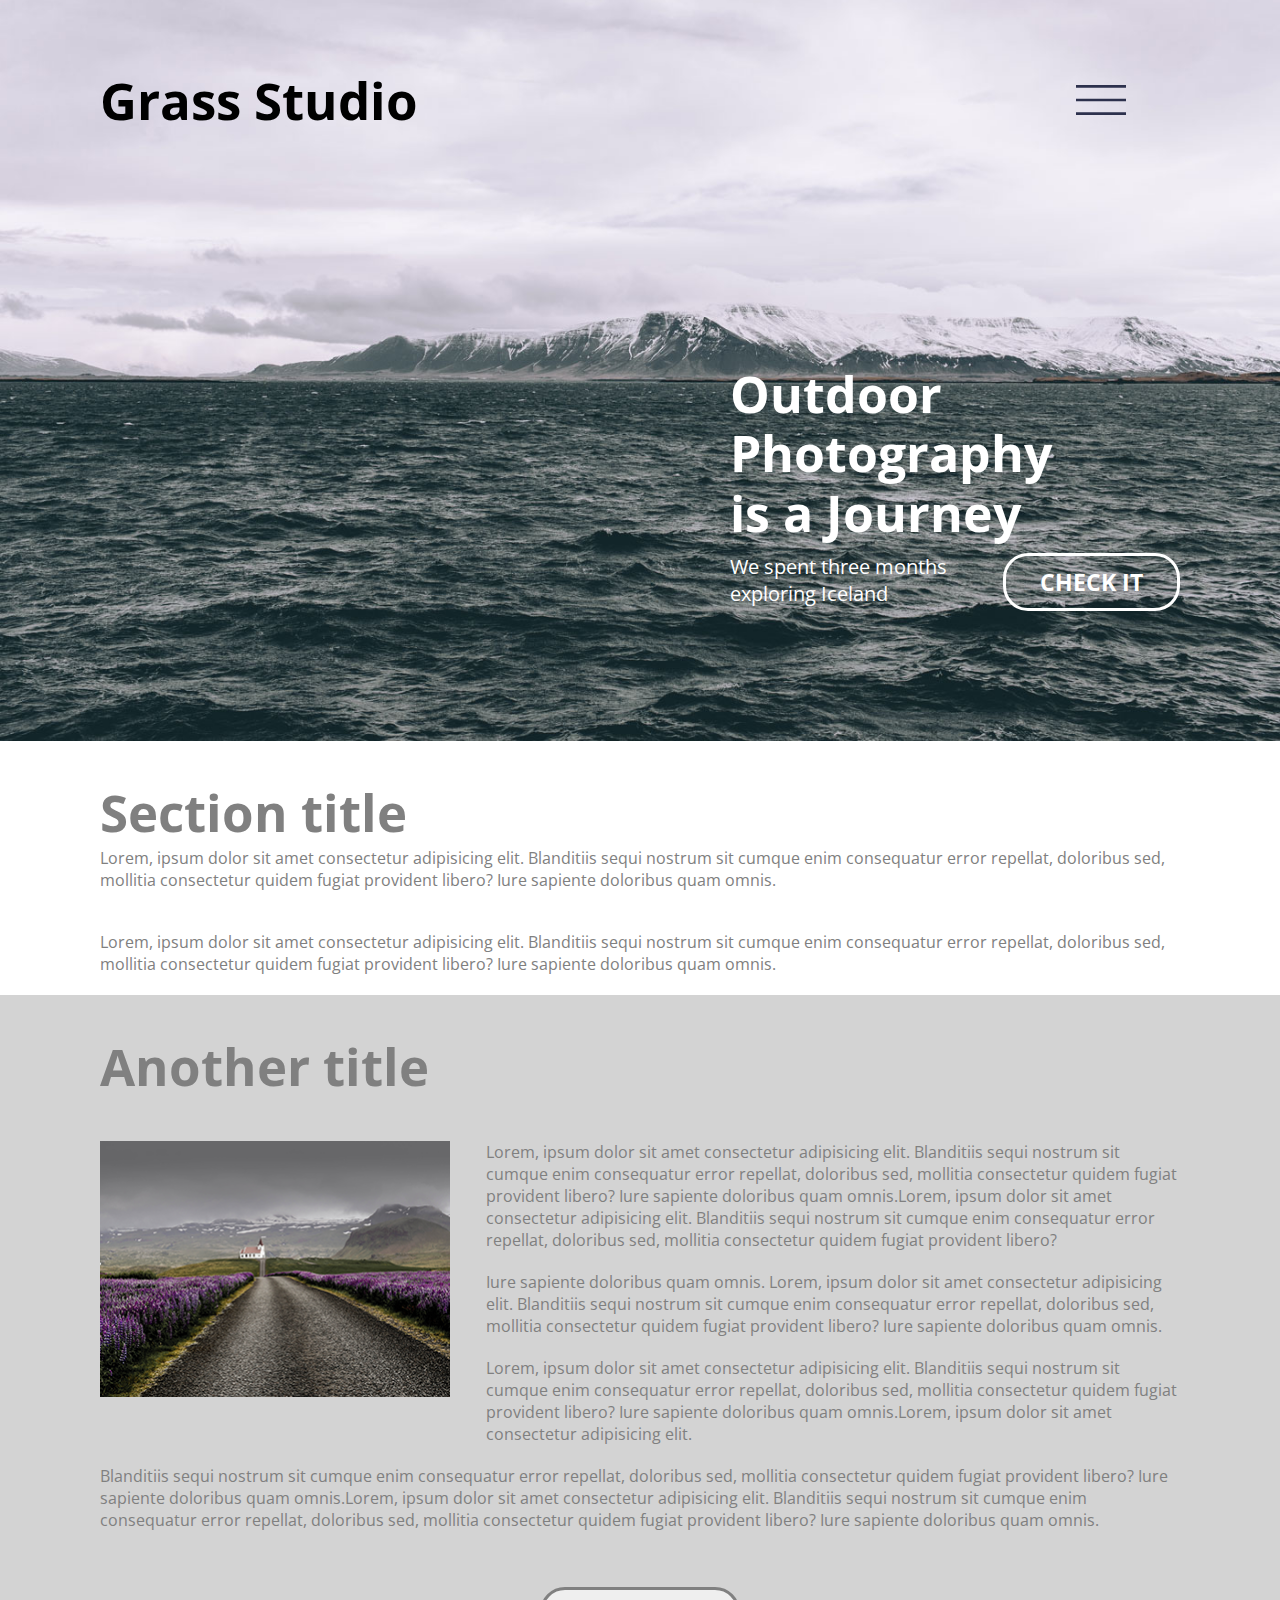
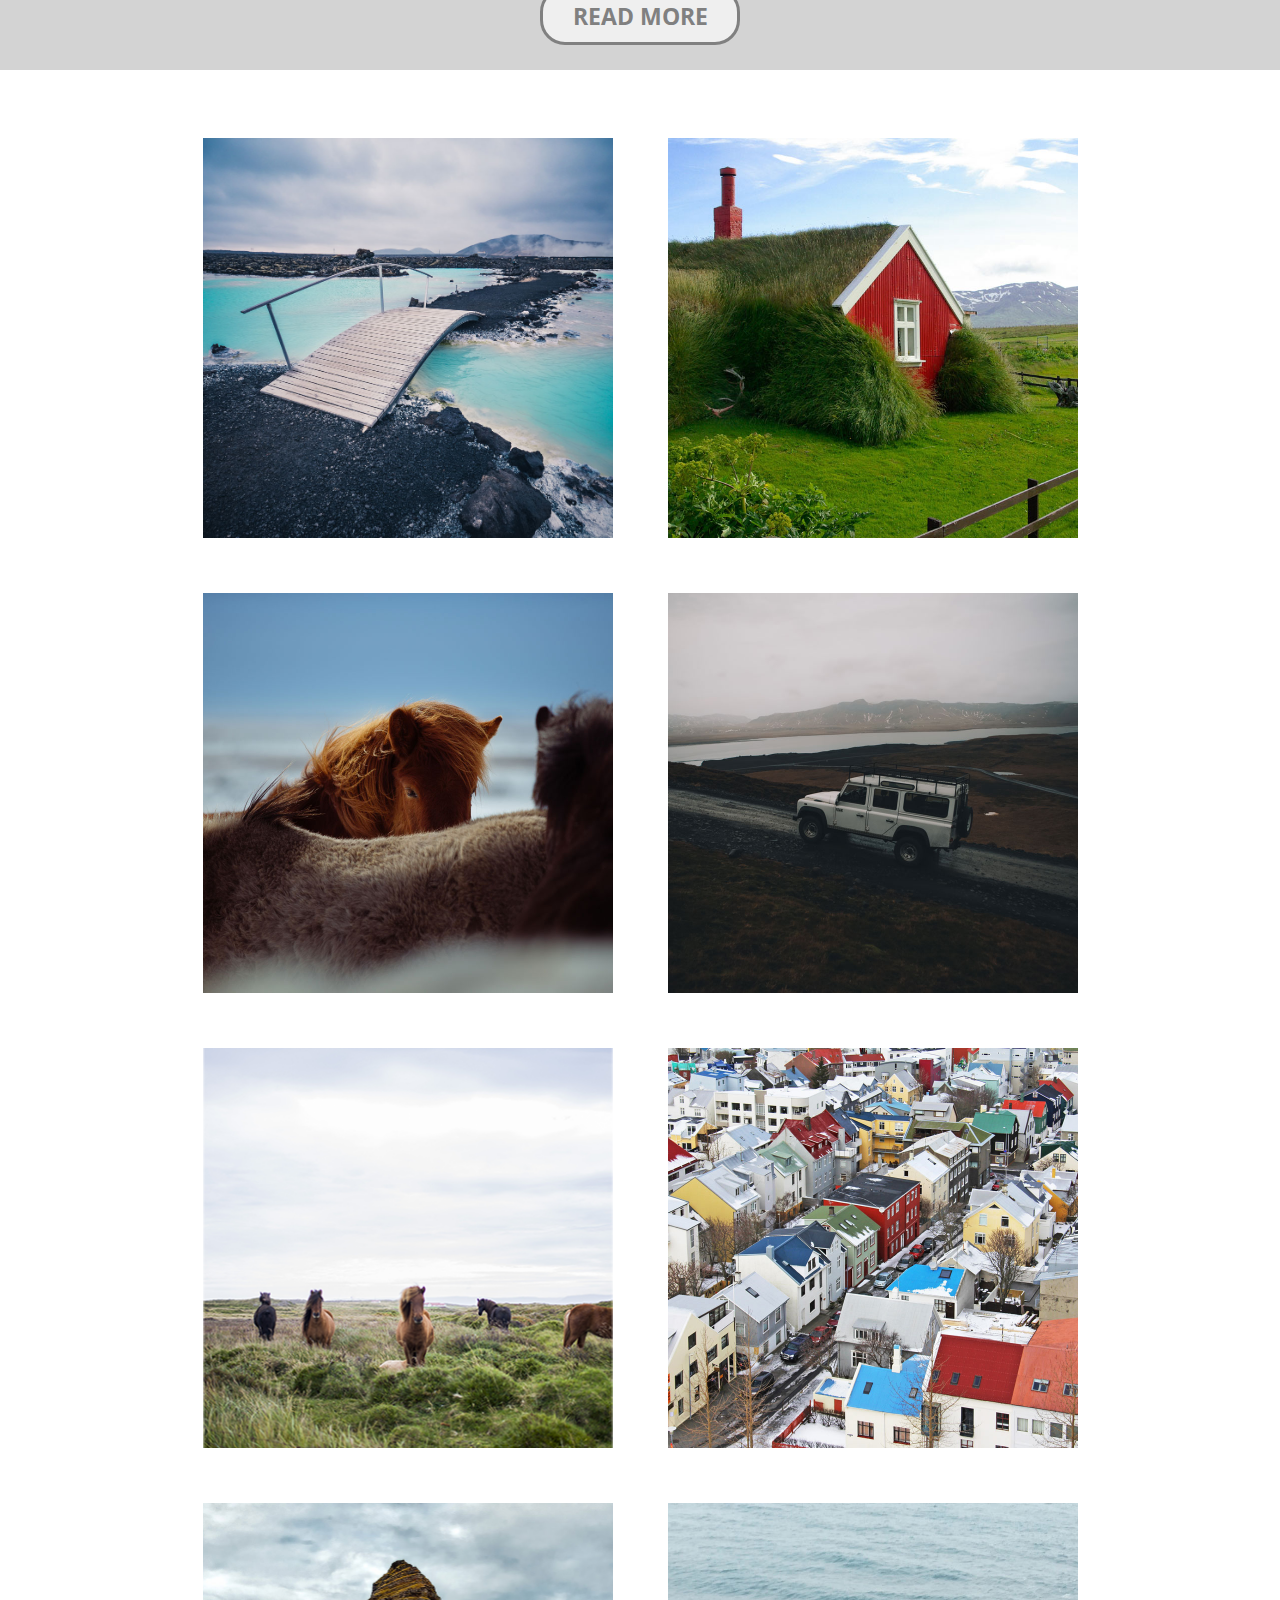
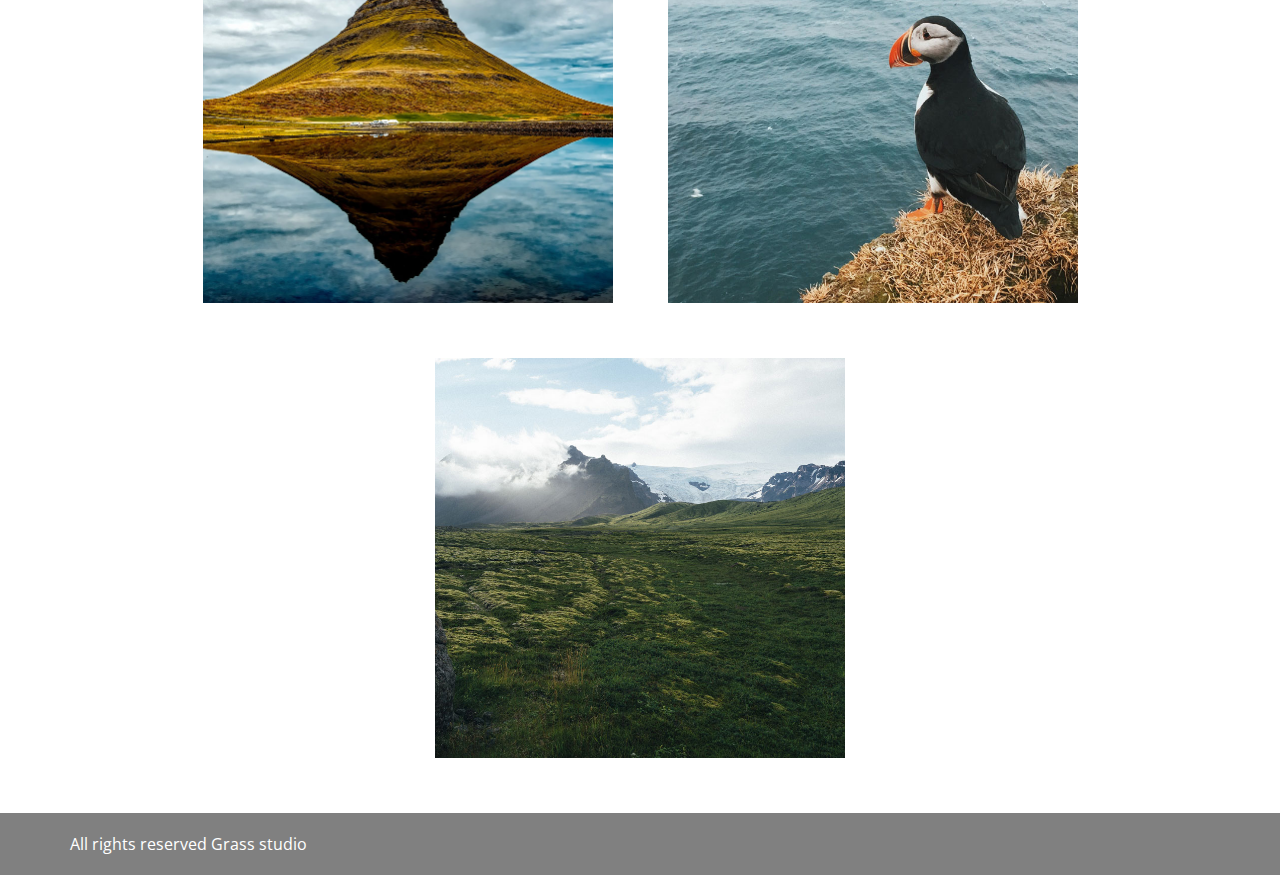
<file: grassstudio/index.html>
<!DOCTYPE html>
<html lang="en">
	<head>
		<meta charset="UTF-8" />
		<meta
			name="viewport"
			content="width=device-width, initial-scale=1.0" />
		<link
			rel="stylesheet"
			href="general.css" />
		<link
			rel="stylesheet"
			href="output.css" />
		<link
			rel="preconnect"
			href="https://fonts.googleapis.com" />
		<link
			rel="preconnect"
			href="https://fonts.gstatic.com"
			crossorigin />
		<link
			href="https://fonts.googleapis.com/css2?family=Open+Sans:wght@400;500;600;700;800&display=swap"
			rel="stylesheet" />

		<title>Grass Studio</title>
	</head>
	<body>
		<header>
			<section>
				<div class="hero">
					<figure>
						<img
							src="./images/hero/seacost.jpg"
							alt="mountain by the sea"
							class="hero__image" />
					</figure>
					<div class="container">
						<div class="hero__section--top">
							<h1>Grass Studio</h1>
							<div class="mobile-with-hamburger">
								<nav
									class="nav"
									id="navigation">
									<div class="dropdown--about">
										<span class="nav__item">about</span>
										<ul class="list list--about">
											<li>team</li>
											<li>idea</li>
											<li>mission</li>
											<li>support</li>
										</ul>
									</div>
									<span
										class="nav__item"
										id="trips"
										>trips</span
									>
									<div class="dropdown--gallery">
										<span class="nav__item">gallery</span>
										<ul class="list list--gallery">
											<li>iceland</li>
											<li>norway</li>
											<li>arctica</li>
											<li>alaska</li>
										</ul>
									</div>
									<span class="nav__item">blog</span>
								</nav>
								<figure class="mobile-icons">
									<img
										class="mobile-icons--hamburger"
										src="./icons/icon-hamburger.svg" />
									<img
										class="mobile-icons--close"
										src="./icons/icon-close.svg" />
								</figure>
							</div>
						</div>
					</div>
					<div class="container box">
						<div class="hero__section--bottom">
							<div class="bottom__header">
								<h2>Outdoor Photography is a Journey</h2>
							</div>
							<div class="bottom__action">
								<div>
									<p>We spent three months exploring Iceland</p>
								</div>
								<div>
									<button class="btn btn--header">
										<a
											class="btn__link"
											href="#another-article"
											>check it</a
										>
									</button>
								</div>
							</div>
						</div>
					</div>
				</div>
			</section>
		</header>
		<main>
			<section class="section__articles">
				<div class="container">
					<article class="article--without-photo">
						<h3 class="article__heading">Section title</h3>
						<div class="article--two-columns">
							<div>
								<p>
									Lorem, ipsum dolor sit amet consectetur adipisicing elit.
									Blanditiis sequi nostrum sit cumque enim consequatur error
									repellat, doloribus sed, mollitia consectetur quidem fugiat
									provident libero? Iure sapiente doloribus quam omnis.
								</p>
							</div>
							<div>
								<p>
									Lorem, ipsum dolor sit amet consectetur adipisicing elit.
									Blanditiis sequi nostrum sit cumque enim consequatur error
									repellat, doloribus sed, mollitia consectetur quidem fugiat
									provident libero? Iure sapiente doloribus quam omnis.
								</p>
							</div>
						</div>
					</article>
				</div>
				<article class="article--with-photo">
					<div class="container">
						<h3
							class="article__heading"
							id="another-article">
							Another title
						</h3>
						<div class="article--one-column">
							<img
								src="./images/articles/landscape-tree-horizon-mountain-cloud-plant-1410556-pxhere.com.png"
								alt="road to the white church across lavender fields"
								class="article--one-column__photo" />
							<p>
								Lorem, ipsum dolor sit amet consectetur adipisicing elit.
								Blanditiis sequi nostrum sit cumque enim consequatur error
								repellat, doloribus sed, mollitia consectetur quidem fugiat
								provident libero? Iure sapiente doloribus quam omnis.Lorem,
								ipsum dolor sit amet consectetur adipisicing elit. Blanditiis
								sequi nostrum sit cumque enim consequatur error repellat,
								doloribus sed, mollitia consectetur quidem fugiat provident
								libero?
							</p>
							<p>
								Iure sapiente doloribus quam omnis. Lorem, ipsum dolor sit amet
								consectetur adipisicing elit. Blanditiis sequi nostrum sit
								cumque enim consequatur error repellat, doloribus sed, mollitia
								consectetur quidem fugiat provident libero? Iure sapiente
								doloribus quam omnis.
							</p>
							<p>
								Lorem, ipsum dolor sit amet consectetur adipisicing elit.
								Blanditiis sequi nostrum sit cumque enim consequatur error
								repellat, doloribus sed, mollitia consectetur quidem fugiat
								provident libero? Iure sapiente doloribus quam omnis.Lorem,
								ipsum dolor sit amet consectetur adipisicing elit.
							</p>
							<p>
								Blanditiis sequi nostrum sit cumque enim consequatur error
								repellat, doloribus sed, mollitia consectetur quidem fugiat
								provident libero? Iure sapiente doloribus quam omnis.Lorem,
								ipsum dolor sit amet consectetur adipisicing elit. Blanditiis
								sequi nostrum sit cumque enim consequatur error repellat,
								doloribus sed, mollitia consectetur quidem fugiat provident
								libero? Iure sapiente doloribus quam omnis.
							</p>
						</div>
						<div class="center-box">
							<button class="btn btn--body">
								<a
									class="btn__link"
									href="#trips"
									>read more</a
								>
							</button>
						</div>
					</div>
				</article>
			</section>
			<section
				class="section-gallery"
				id="section-gallery">
				<div
					id="modal"
					class="section-gallery__modal--invisible">
					<img
						id="gallery-close"
						class="section-gallery__btn-close"
						src="./icons/icon-close.svg" />
					<div id="modal-img"></div>
				</div>
				<figure class="section-gallery__figure">
					<img
						class="section-gallery__photo"
						src="./images/first-page-gallery/beach-sea-coast-water-ocean-horizon-15529-pxhere.com.jpg"
						alt="bridge on a black lava path over aquamarine water" />
				</figure>
				<figure class="section-gallery__figure">
					<img
						class="section-gallery__photo"
						src="./images/first-page-gallery/grass-field-farm-lawn-meadow-hill-736197-pxhere.com.jpg"
						alt="red cottage in the mountains with grass-covered roof" />
				</figure>
				<figure class="section-gallery__figure">
					<img
						class="section-gallery__photo"
						src="./images/first-page-gallery/hand-outdoor-sand-morning-animal-horse-114552-pxhere.com.jpg"
						alt="horses" />
				</figure>
				<figure class="section-gallery__figure">
					<img
						class="section-gallery__photo"
						src="./images/first-page-gallery/landscape-sea-coast-horizon-mountain-snow-1325243-pxhere.com.jpg"
						alt="silver SUV on a road by the lake and mountains" />
				</figure>
				<figure class="section-gallery__figure">
					<img
						class="section-gallery__photo"
						src="./images/first-page-gallery/fotolia_170367715.png"
						alt="black and brown horses on a grass field" />
				</figure>
				<figure class="section-gallery__figure">
					<img
						class="section-gallery__photo"
						src="./images/first-page-gallery/snow-winter-city-vehicle-church-iceland-836962-pxhere.com.jpg"
						alt="Bird's-eye view of snow coreved city" />
				</figure>
				<figure class="section-gallery__figure">
					<img
						class="section-gallery__photo"
						src="./images/first-page-gallery/landscape-sea-nature-ocean-mountain-sky-386319-pxhere.com.jpg"
						alt="triangle yellow hill by the sea" />
				</figure>
				<figure class="section-gallery__figure">
					<img
						class="section-gallery__photo"
						src="./images/first-page-gallery/sea-coast-water-ocean-bird-animal-136776-pxhere.com.jpg"
						alt="bird with an orange beak sitting on the sea coast" />
				</figure>
				<figure class="section-gallery__figure">
					<img
						class="section-gallery__photo"
						src="./images/first-page-gallery/landscape-nature-grass-horizon-wilderness-mountain-946977-pxhere.com.jpg"
						alt="view of the snow covered mountains behind a grass field" />
				</figure>
			</section>
		</main>
		<footer class="footer">
			<p>All rights reserved Grass studio</p>
		</footer>
		<script
			src="./javascript/script.js"
			type="module"></script>
	</body>
</html>
</file>
<file: grassstudio/general.css>
*,
*::after,
*::before {
  margin: 0;
  padding: 0;
  box-sizing: border-box;
}

img,
audio,
video {
  display: block;
  max-width: 100%;
}

html,
body {
  height: 100%;
}

body {
  font: 100% "Open Sans", sans-serif;
}

h1 {
  font-size: 32px;
}
@media (min-width: 480px) {
  h1 {
    font-size: 51px;
  }
}

h2 {
  line-height: 1.2;
}

a {
  text-decoration: none;
}

main p {
  margin-bottom: 20px;
}

/*# sourceMappingURL=general.css.map */
</file>
<file: grassstudio/output.css>
.container {
  width: 100%;
  max-width: 700px;
  padding: 0 20px;
  margin: 0 auto;
}
@media (min-width: 905px) {
  .container {
    max-width: 890px;
    padding: 0 30px;
  }
}
@media (min-width: 1200px) {
  .container {
    max-width: 1140px;
  }
}
@media (min-width: 1440px) {
  .container {
    max-width: 1320px;
    padding: 0 110px;
  }
}

.box {
  display: flex;
  justify-content: flex-end;
}

.center-box {
  display: flex;
  justify-content: center;
}

.nav {
  display: flex;
  gap: 77px;
}
@media (max-width: 1340px) {
  .nav {
    display: none;
    position: absolute;
    top: 50px;
    left: -110px;
  }
}
@media (min-width: 1340px) {
  .nav__mobile {
    display: none;
  }
}
.nav__item {
  text-transform: uppercase;
  font-weight: bold;
  font-size: 25px;
}

@media (min-width: 1340px) {
  .mobile-icons {
    display: none;
  }
}
.mobile-icons--hamburger {
  height: 20px;
  width: 40px;
}
@media (min-width: 480px) {
  .mobile-icons--hamburger {
    height: 30px;
    width: 50px;
  }
}
.mobile-icons--close {
  display: none;
  height: 20px;
  width: 20px;
}
@media (min-width: 430px) {
  .mobile-icons--close {
    height: 30px;
    width: 30px;
  }
}
.mobile-icons--open .mobile-icons--hamburger {
  display: none;
}
.mobile-icons--open .mobile-icons--close {
  display: block;
}

.mobile-with-hamburger--open {
  display: flex;
  flex-direction: column-reverse;
  gap: 20px;
  align-items: center;
  position: relative;
}
@media (min-width: 1340px) {
  .mobile-with-hamburger--open {
    display: none;
  }
}
.mobile-with-hamburger--open .nav {
  display: flex;
  flex-direction: column;
  align-items: center;
  background-color: white;
  box-shadow: 5px 0 10px grey, -5px 0 10px grey;
  border-radius: 10px;
  gap: 0;
}
.mobile-with-hamburger--open .nav__item {
  display: flex;
  flex-direction: column;
  background-color: white;
  padding: 12px 16px;
}

.dropdown--about,
.dropdown--gallery {
  position: relative;
  display: inline-block;
  cursor: pointer;
}

.list {
  list-style: none;
  font: 100% "Open Sans", sans-serif;
  text-transform: uppercase;
  font-weight: 700;
  text-align: center;
  line-height: 1.7;
  font-size: 25px;
}
.list--about {
  display: none;
  position: absolute;
  background-color: #f9f9f9;
  color: black;
  min-width: 160px;
  box-shadow: 5px 0 10px grey, -5px 0 10px grey;
  padding: 12px 16px;
  z-index: 1;
  border-radius: 10px;
  right: -40px;
}
.list--gallery {
  display: none;
  position: absolute;
  background-color: #f9f9f9;
  color: black;
  min-width: 160px;
  box-shadow: 5px 0 10px grey, -5px 0 10px grey;
  padding: 12px 16px;
  z-index: 1;
  border-radius: 10px;
  right: -30px;
}
.list--mobile {
  left: -20px;
  right: -20px;
  background-color: purple;
  color: white;
}

.dropdown--about:hover .list--about,
.dropdown--gallery:hover .list--gallery {
  display: block;
}

.hero {
  width: 100%;
  display: flex;
  flex-direction: column;
  align-items: end;
  position: relative;
}
.hero__image {
  z-index: -1;
  position: absolute;
  width: 100vw;
  left: 0;
  height: 100%;
  width: 100%;
  object-fit: cover;
  top: 0;
}
.hero__section--top {
  display: flex;
  padding-top: 65px;
  justify-content: space-between;
  align-items: baseline;
  width: 95%;
}
@media (max-width: 1340px) {
  .hero__section--top {
    align-items: center;
  }
}
.hero__section--bottom {
  display: flex;
  flex-direction: column;
  align-items: start;
  font-size: 20px;
  color: white;
  width: 450px;
  padding: 230px 0 130px;
}
@media (min-width: 375px) {
  .hero__section--bottom {
    font-size: 33px;
  }
}
.hero__section--bottom .bottom__header {
  width: min-content;
}
.hero__section--bottom .bottom__action {
  font-size: 20px;
  color: white;
  display: flex;
  gap: 30px;
  margin-top: 10px;
}
@media (max-width: 375px) {
  .hero__section--bottom .bottom__action {
    flex-wrap: wrap;
  }
}

.section__articles {
  color: grey;
}

.article__heading {
  font-size: 20px;
  font-weight: 700;
  display: flex;
  align-self: start;
}
@media (min-width: 375px) {
  .article__heading {
    font-size: 51px;
  }
}

.article--without-photo {
  display: flex;
  padding-top: 36px;
  flex-direction: column;
}
.article--without-photo .article--two-columns {
  gap: 20px;
  display: flex;
}
@media (max-width: 1340px) {
  .article--without-photo .article--two-columns {
    flex-direction: column;
  }
}

.article--with-photo {
  display: flex;
  padding-top: 36px;
  background-color: lightgray;
}
.article--with-photo .article--one-column {
  margin-top: 40px;
}
.article--with-photo .article--one-column__photo {
  width: 350px;
  margin: 0 36px 36px 0;
  float: left;
}

.btn {
  text-transform: uppercase;
  font-weight: 800;
  font-family: "Open Sans", sans-serif;
  font-size: 18px;
  padding: 10px 26px;
  border-radius: 25px;
  font-weight: bold;
  cursor: pointer;
  transition: border-color 0.2s linear, color 0.2s linear, background-color 0.2s linear;
}
@media (min-width: 375px) {
  .btn {
    font-size: 23px;
  }
}
.btn__link {
  color: inherit;
}
.btn:hover {
  background-color: white;
  color: black;
  border-color: black;
}

.btn--header {
  color: white;
  border: 3px solid white;
  background-color: transparent;
  width: 177px;
}

.btn--body {
  color: grey;
  border: 3px solid grey;
  width: 200px;
  margin: 36px 0 25px;
}

.btn--gallery {
  background-color: transparent;
  border: none;
  font-size: 30px;
  width: 50px;
  height: 50px;
}

.section-gallery {
  display: flex;
  flex-wrap: wrap;
  justify-content: space-between;
  gap: 55px;
  padding: 68px 0 55px;
}
@media (max-width: 1340px) {
  .section-gallery {
    justify-content: center;
  }
}
.section-gallery__figure {
  position: relative;
  width: 300px;
  height: 300px;
  transition: opacity 0.6s linear;
}
@media (min-width: 443px) {
  .section-gallery__figure {
    width: 410px;
    height: 400px;
  }
}
.section-gallery__figure:hover {
  opacity: 0.6;
}
.section-gallery__photo {
  cursor: pointer;
  position: absolute;
  left: 0;
  height: 100%;
  width: 100%;
  object-fit: cover;
  top: 0;
}
.section-gallery__modal {
  width: 100%;
  height: 100%;
  padding: 20px;
  z-index: 99999;
  position: fixed;
  left: 50%;
  bottom: 0;
  transform: translate(-50%, 0);
  display: flex;
  flex-direction: column;
  align-items: end;
  background-color: rgba(233, 241, 240, 0.946);
}
.section-gallery__modal--img {
  width: 100%;
  height: 100%;
  background-repeat: no-repeat;
  background-position: center;
}
.section-gallery__modal--invisible {
  display: none;
}
.section-gallery__btn-close {
  width: 50px;
  height: 50px;
  padding: 10px;
  cursor: pointer;
}
.section-gallery__btn-close:hover {
  border: 2px solid black;
}

.body__modal--open {
  overflow: hidden;
}

.footer {
  background-color: grey;
  color: white;
  padding: 20px;
}
@media (min-width: 375px) {
  .footer {
    padding: 20px 70px;
  }
}

/*# sourceMappingURL=output.css.map */
</file>
